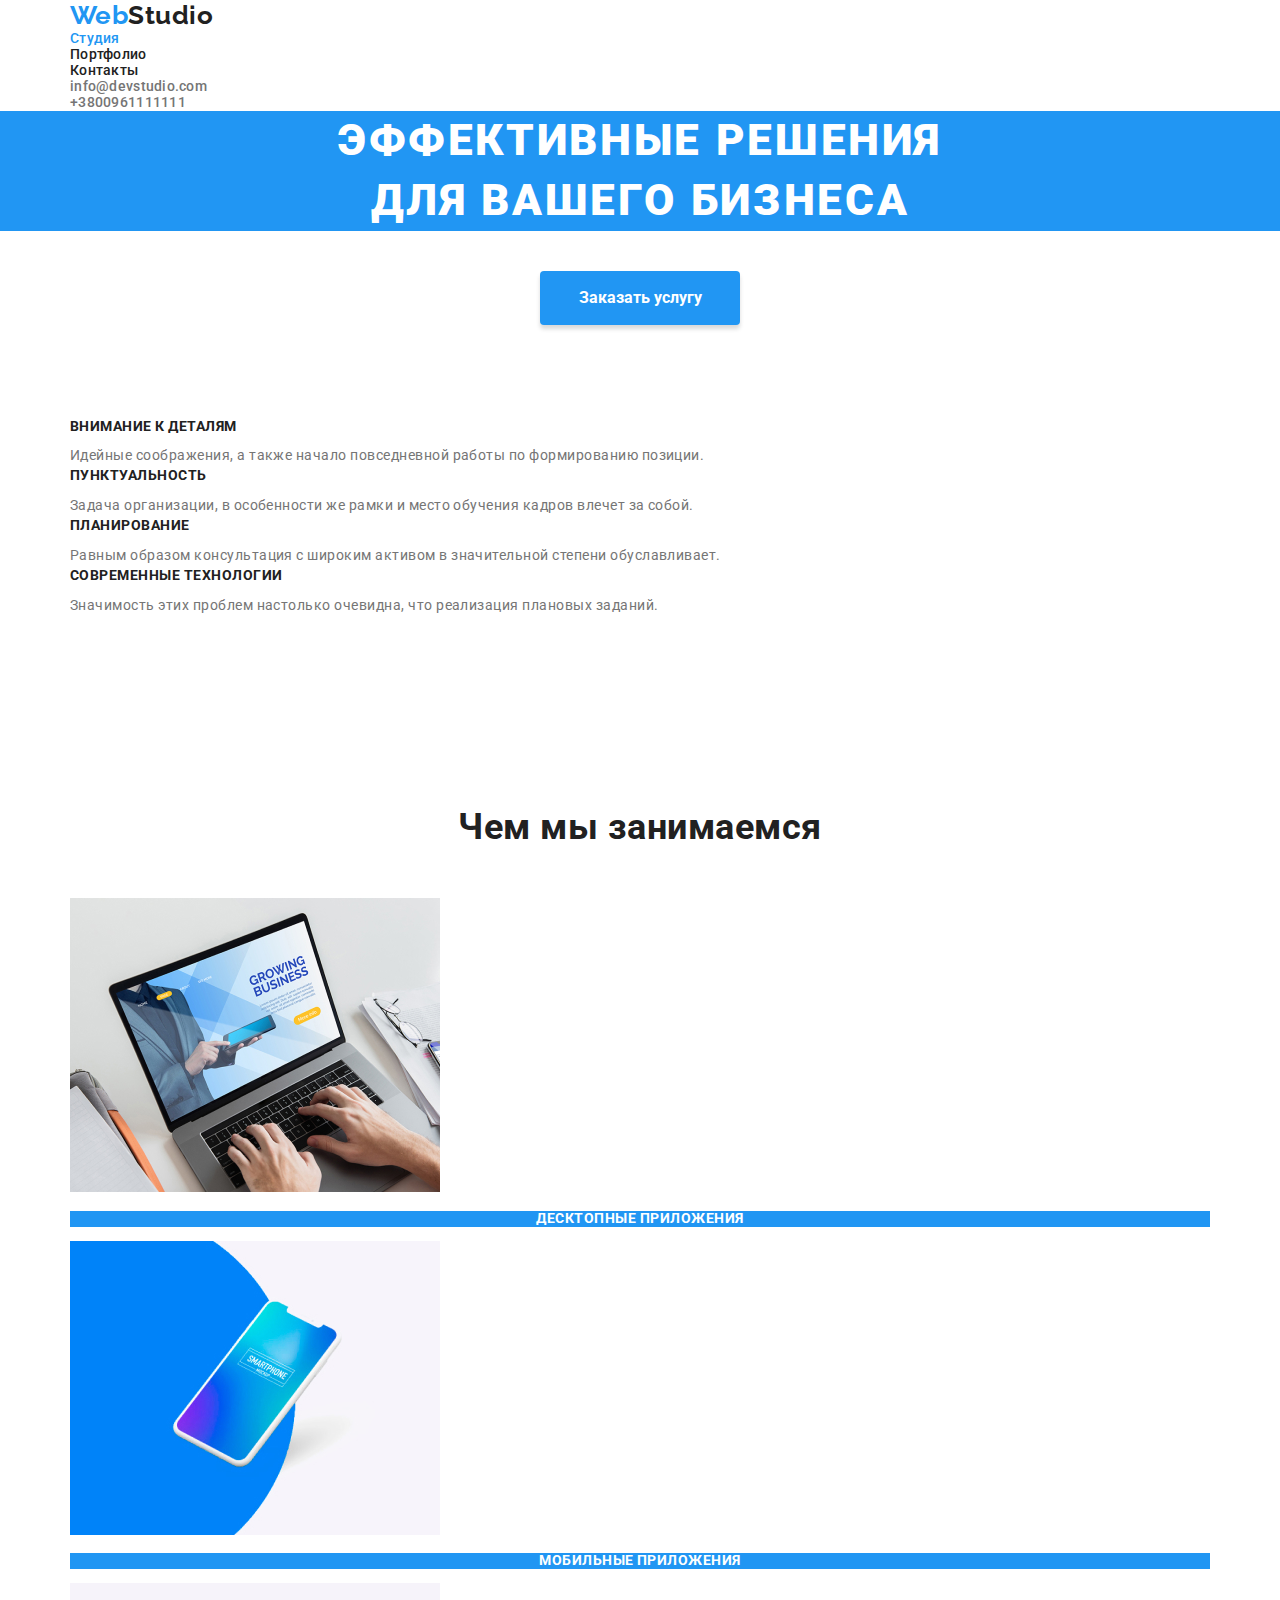
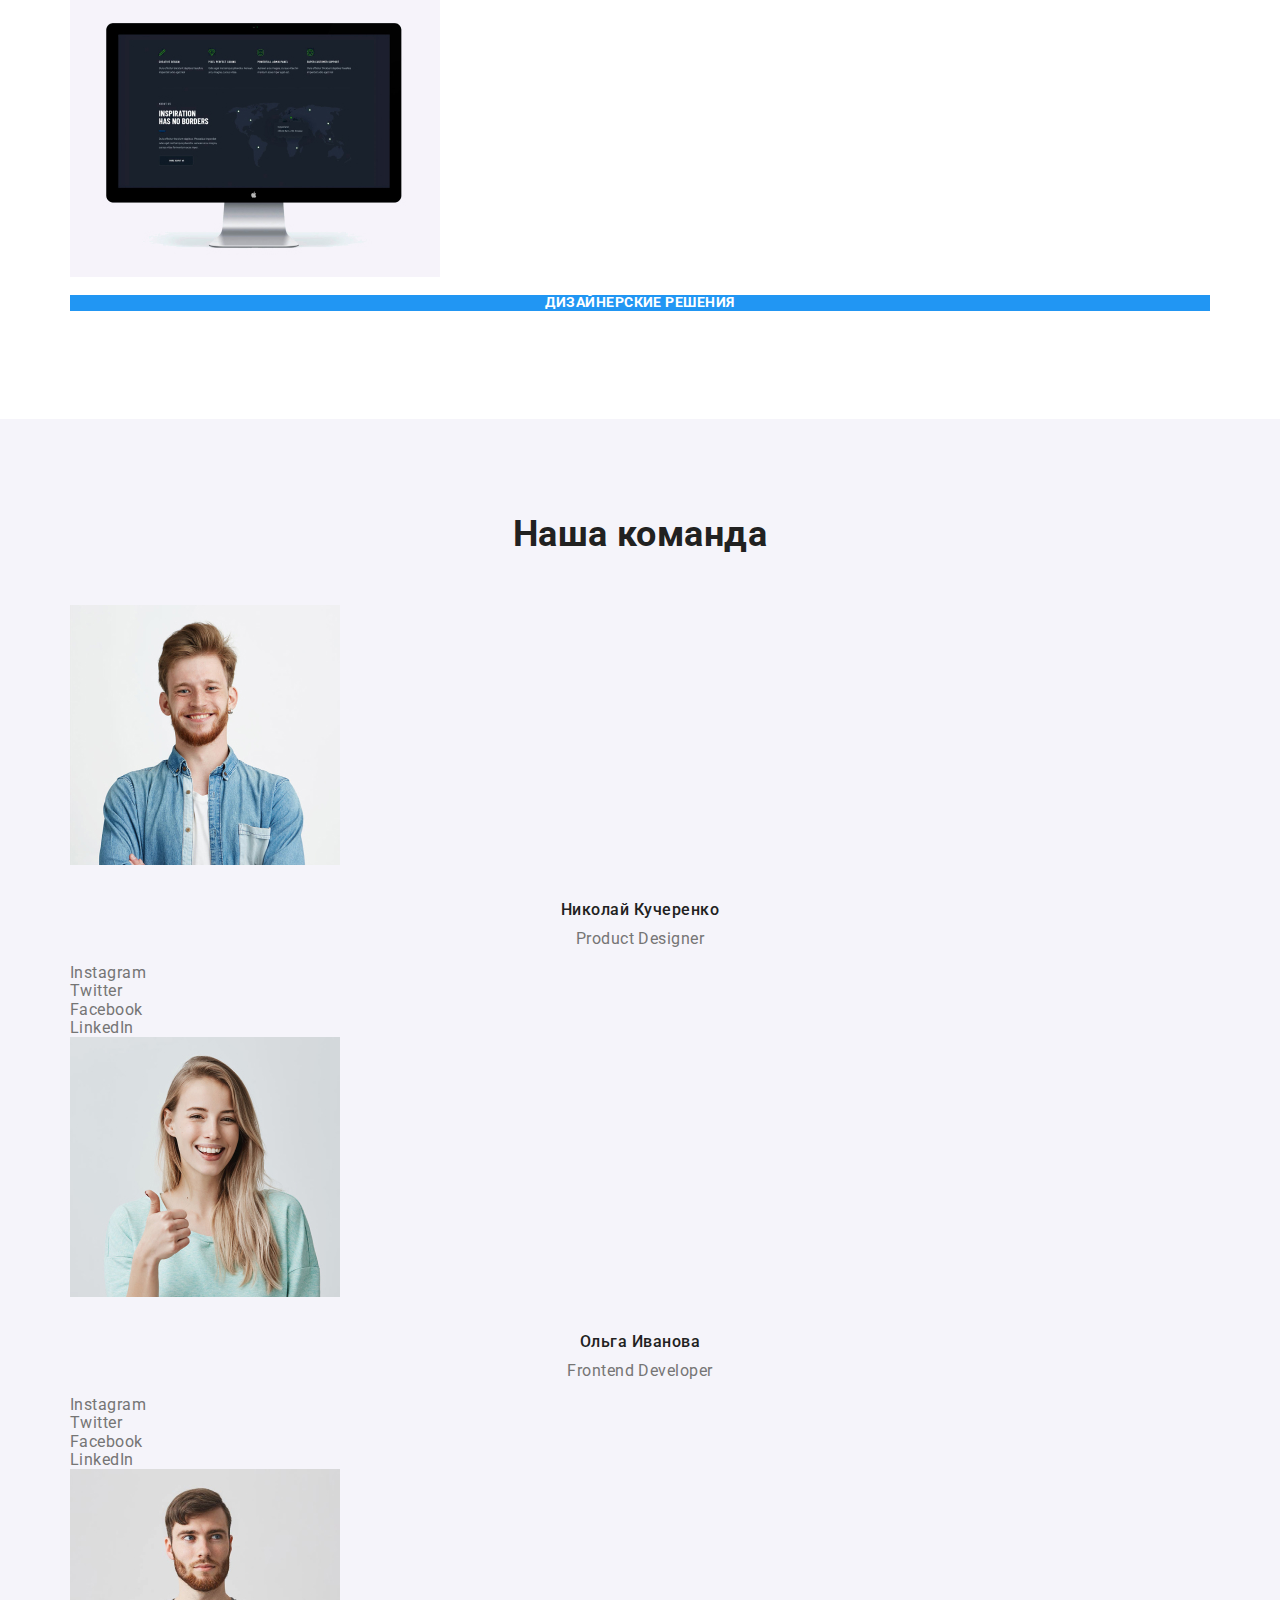
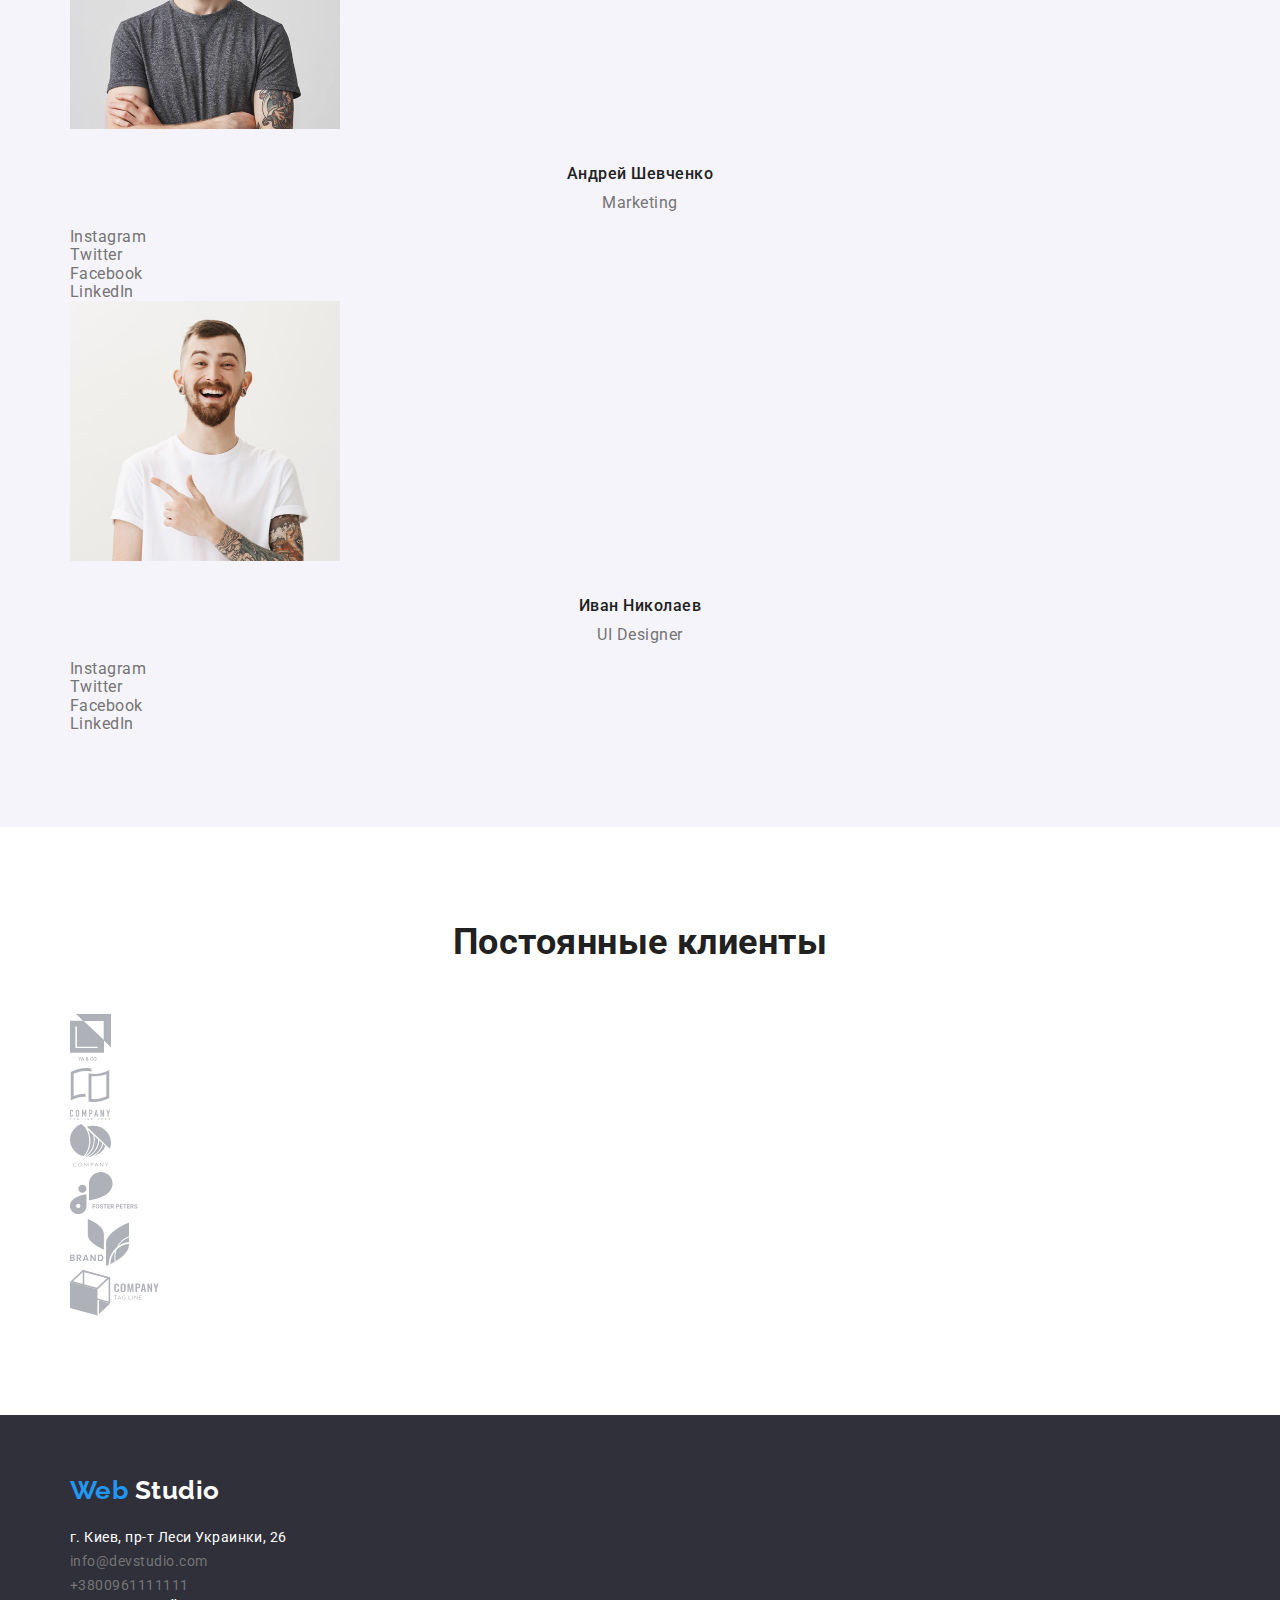
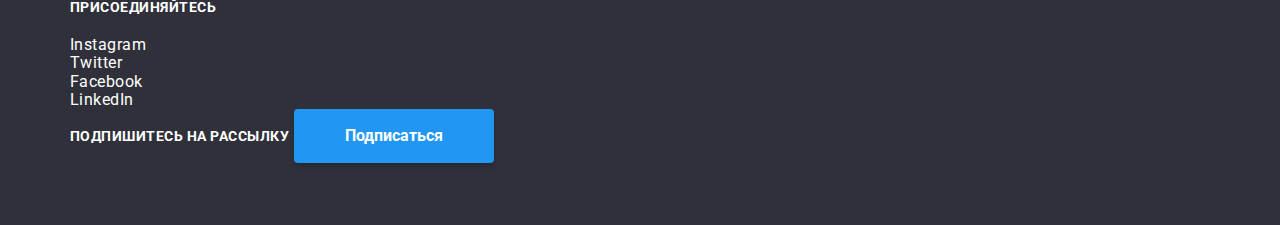
<file: index.html>
<!DOCTYPE html>
<html lang="ru">
  <head>
    <meta charset="UTF-8" />
    <meta name="viewport" content="width=device-width, initial-scale=1.0" />
    <title>goit-markup-hw-02</title>
    <link
      href="https://fonts.googleapis.com/css2?family=Raleway:wght@700&family=Roboto:wght@400;500;700&display=swap"
      rel="stylesheet"
    />
    <link
      rel="stylesheet"
      href="https://cdnjs.cloudflare.com/ajax/libs/modern-normalize/0.6.0/modern-normalize.min.css"
    />
    <link rel="stylesheet" href="./css/styles.css" />
  </head>
  <body>
    <!-- Шапка сайта -->

    <header class="page-header">
      <nav class="container">
        <a href="./index.html" class="logo-head"
          ><span class="blue">Web</span>Studio</a
        >
        <ul class="site-nav list">
          <li><a href="./index.html" class="link current">Студия</a></li>
          <li><a href="./portfolio.html" class="link">Портфолио</a></li>
          <li><a href="" class="link">Контакты</a></li>
        </ul>
      </nav>
      <div class="container">
        <ul class="header-contacts list">
          <li>
            <a href="mailto:info@devstudio.com" class="link"
              >info@devstudio.com</a
            >
          </li>
          <li><a href="tel:+3800961111111" class="link">+3800961111111</a></li>
        </ul>
      </div>
    </header>

    <!-- Основной контент страницы -->

    <main>
      <!-- Приветствие компании -->

      <section class="hero">
        <h1 class="title">
          Эффективные решения <br />
          для вашего бизнеса
        </h1>

        <button class="button-blue">Заказать услугу</button>
      </section>

      <!-- какие-то приемущества -->

      <section class="sections features">
        <!-- Скрытый заголовок -->
        <div class="container">
          <h2 class="section-title is-hidden">Мы лучший выбор</h2>

          <!-- Список преимуществ компании -->

          <ul class="list">
            <li>
              <h3 class="title">Внимание к деталям</h3>
              <p class="details">
                Идейные соображения, а также начало повседневной работы по
                формированию позиции.
              </p>
            </li>
            <li>
              <h3 class="title">Пунктуальность</h3>
              <p class="details">
                Задача организации, в особенности же рамки и место обучения
                кадров влечет за собой.
              </p>
            </li>
            <li>
              <h3 class="title">Планирование</h3>
              <p class="details">
                Равным образом консультация с широким активом в значительной
                степени обуславливает.
              </p>
            </li>
            <li>
              <h3 class="title">Современные технологии</h3>
              <p class="details">
                Значимость этих проблем настолько очевидна, что реализация
                плановых заданий.
              </p>
            </li>
          </ul>
        </div>
      </section>

      <!-- Примеры работ -->

      <section class="sections examples">
        <div class="container">
          <h2 class="section-title">Чем мы занимаемся</h2>

          <!-- Список ссылок(в картинках с описанием) на проекты  -->

          <ul class="list">
            <li>
              <a href="" class="link">
                <img
                  src="./images/img1.jpg"
                  alt="Ноутбук"
                  width="370"
                  height="294"
                />
                <h3 class="title">Десктопные приложения</h3>
              </a>
            </li>
            <li>
              <a href="" class="link">
                <img
                  src="./images/img2.jpg"
                  alt="Смартфон"
                  width="370"
                  height="294"
                />
                <h3 class="title">Мобильные приложения</h3>
              </a>
            </li>
            <li>
              <a href="" class="link">
                <img
                  src="./images/img3.jpg"
                  alt="Монитор"
                  width="370"
                  height="294"
                />
                <h3 class="title">Дизайнерские решения</h3>
              </a>
            </li>
          </ul>
        </div>
      </section>

      <section class="sections team">
        <div class="container">
          <h2 class="section-title">Наша команда</h2>

          <!-- Список лиц членов нашей команды -->

          <ul class="list">
            <li>
              <img
                src="./images/face1.jpg"
                alt="Лицо человека1"
                class="photo"
                width="270"
                height="260"
              />
              <h3 class="name">Николай Кучеренко</h3>
              <p class="rank">Product Designer</p>
              <ul class="list">
                <li>
                  <a href="" aria-label="Ссылка на Instagram" class="link"
                    >Instagram</a
                  >
                </li>
                <li>
                  <a href="" aria-label="Ссылка на Twitter" class="link"
                    >Twitter</a
                  >
                </li>
                <li>
                  <a href="" aria-label="Ссылка на Facebook" class="link"
                    >Facebook</a
                  >
                </li>
                <li>
                  <a href="" aria-label="Ссылка на LinkedIn" class="link"
                    >LinkedIn</a
                  >
                </li>
              </ul>
            </li>
            <li>
              <img
                src="./images/face2.jpg"
                alt="Лицо человека2"
                class="photo"
                width="270"
                height="260"
              />
              <h3 class="name">Ольга Иванова</h3>
              <p class="rank">Frontend Developer</p>
              <ul class="list">
                <li>
                  <a href="" aria-label="Ссылка на Instagram" class="link"
                    >Instagram</a
                  >
                </li>
                <li>
                  <a href="" aria-label="Ссылка на Twitter" class="link"
                    >Twitter</a
                  >
                </li>
                <li>
                  <a href="" aria-label="Ссылка на Facebook" class="link"
                    >Facebook</a
                  >
                </li>
                <li>
                  <a href="" aria-label="Ссылка на LinkedIn" class="link"
                    >LinkedIn</a
                  >
                </li>
              </ul>
            </li>
            <li>
              <img
                src="./images/face3.jpg"
                alt="Лицо человека3"
                class="photo"
                width="270"
                height="260"
              />
              <h3 class="name">Андрей Шевченко</h3>
              <p class="rank">Marketing</p>
              <ul class="list">
                <li>
                  <a href="" aria-label="Ссылка на Instagram" class="link"
                    >Instagram</a
                  >
                </li>
                <li>
                  <a href="" aria-label="Ссылка на Twitter" class="link"
                    >Twitter</a
                  >
                </li>
                <li>
                  <a href="" aria-label="Ссылка на Facebook" class="link"
                    >Facebook</a
                  >
                </li>
                <li>
                  <a href="" aria-label="Ссылка на LinkedIn" class="link"
                    >LinkedIn</a
                  >
                </li>
              </ul>
            </li>
            <li>
              <img
                src="./images/face4.jpg"
                alt="Лицо человека4"
                class="photo"
                width="270"
                height="260"
              />
              <h3 class="name">Иван Николаев</h3>
              <p class="rank">UI Designer</p>
              <ul class="list">
                <li>
                  <a href="" aria-label="Ссылка на Instagram" class="link"
                    >Instagram</a
                  >
                </li>
                <li>
                  <a href="" aria-label="Ссылка на Twitter" class="link"
                    >Twitter</a
                  >
                </li>
                <li>
                  <a href="" aria-label="Ссылка на Facebook" class="link"
                    >Facebook</a
                  >
                </li>
                <li>
                  <a href="" aria-label="Ссылка на LinkedIn" class="link"
                    >LinkedIn</a
                  >
                </li>
              </ul>
            </li>
          </ul>
        </div>
      </section>

      <!-- Секция в которой студия хвастается :D -->

      <section class="sections partners">
        <div class="container">
          <h2 class="section-title">Постоянные клиенты</h2>
          <ul class="list">
            <li>
              <a href=""> <img src="./icons/logo1.svg" alt="YA & CO" /></a>
            </li>
            <li>
              <a href=""
                ><img src="./icons/logo2.svg" alt="Company TAG LINE Here"
              /></a>
            </li>
            <li>
              <a href=""><img src="./icons/logo3.svg" alt="Company" /></a>
            </li>
            <li>
              <a href=""><img src="./icons/logo4.svg" alt="Foster Peters" /></a>
            </li>
            <li>
              <a href=""><img src="./icons/logo5.svg" alt="Brand" /></a>
            </li>
            <li>
              <a href=""
                ><img src="./icons/logo6.svg" alt="Company TAG LINE"
              /></a>
            </li>
          </ul>
        </div>
      </section>
    </main>

    <!-- Футер -->
    <footer>
      <div class="container footer-padding">
        <a href="./index.html" class="logo-foot"
          ><span class="blue">Web</span> Studio</a
        >
        <address class="address">
          г. Киев, пр-т Леси Украинки, 26
        </address>
        <address class="footer-contacts">
          <a href="mailto:info@devstudio.com" class="link"
            >info@devstudio.com</a
          >
          <br />
          <a href="tel:+3800961111111" class="link">+3800961111111</a>
        </address>
        <!-- Зазывающий подписаться список ссылок -->
        <section class="footer-social">
          <b class="title">присоединяйтесь</b>
          <ul class="list">
            <li>
              <a href="" aria-label="Ссылка на Instagram" class="link"
                >Instagram</a
              >
            </li>
            <li>
              <a href="" aria-label="Ссылка на Twitter" class="link">Twitter</a>
            </li>
            <li>
              <a href="" aria-label="Ссылка на Facebook" class="link"
                >Facebook</a
              >
            </li>
            <li>
              <a href="" aria-label="Ссылка на LinkedIn" class="link"
                >LinkedIn</a
              >
            </li>
          </ul>
        </section>
        <!-- Секция зазывающая и помогающая сразу подписаться на рассылку -->
        <section class="footer-social">
          <b class="title">Подпишитесь на рассылку</b>
          <!-- <textarea name="e-mail" id="e-mail-area" cols="30" rows="1"></textarea> -->
          <!-- Будущая кнопка -->
          <button class="button-blue">Подписаться</button>
        </section>
      </div>
    </footer>
  </body>
</html>
</file>
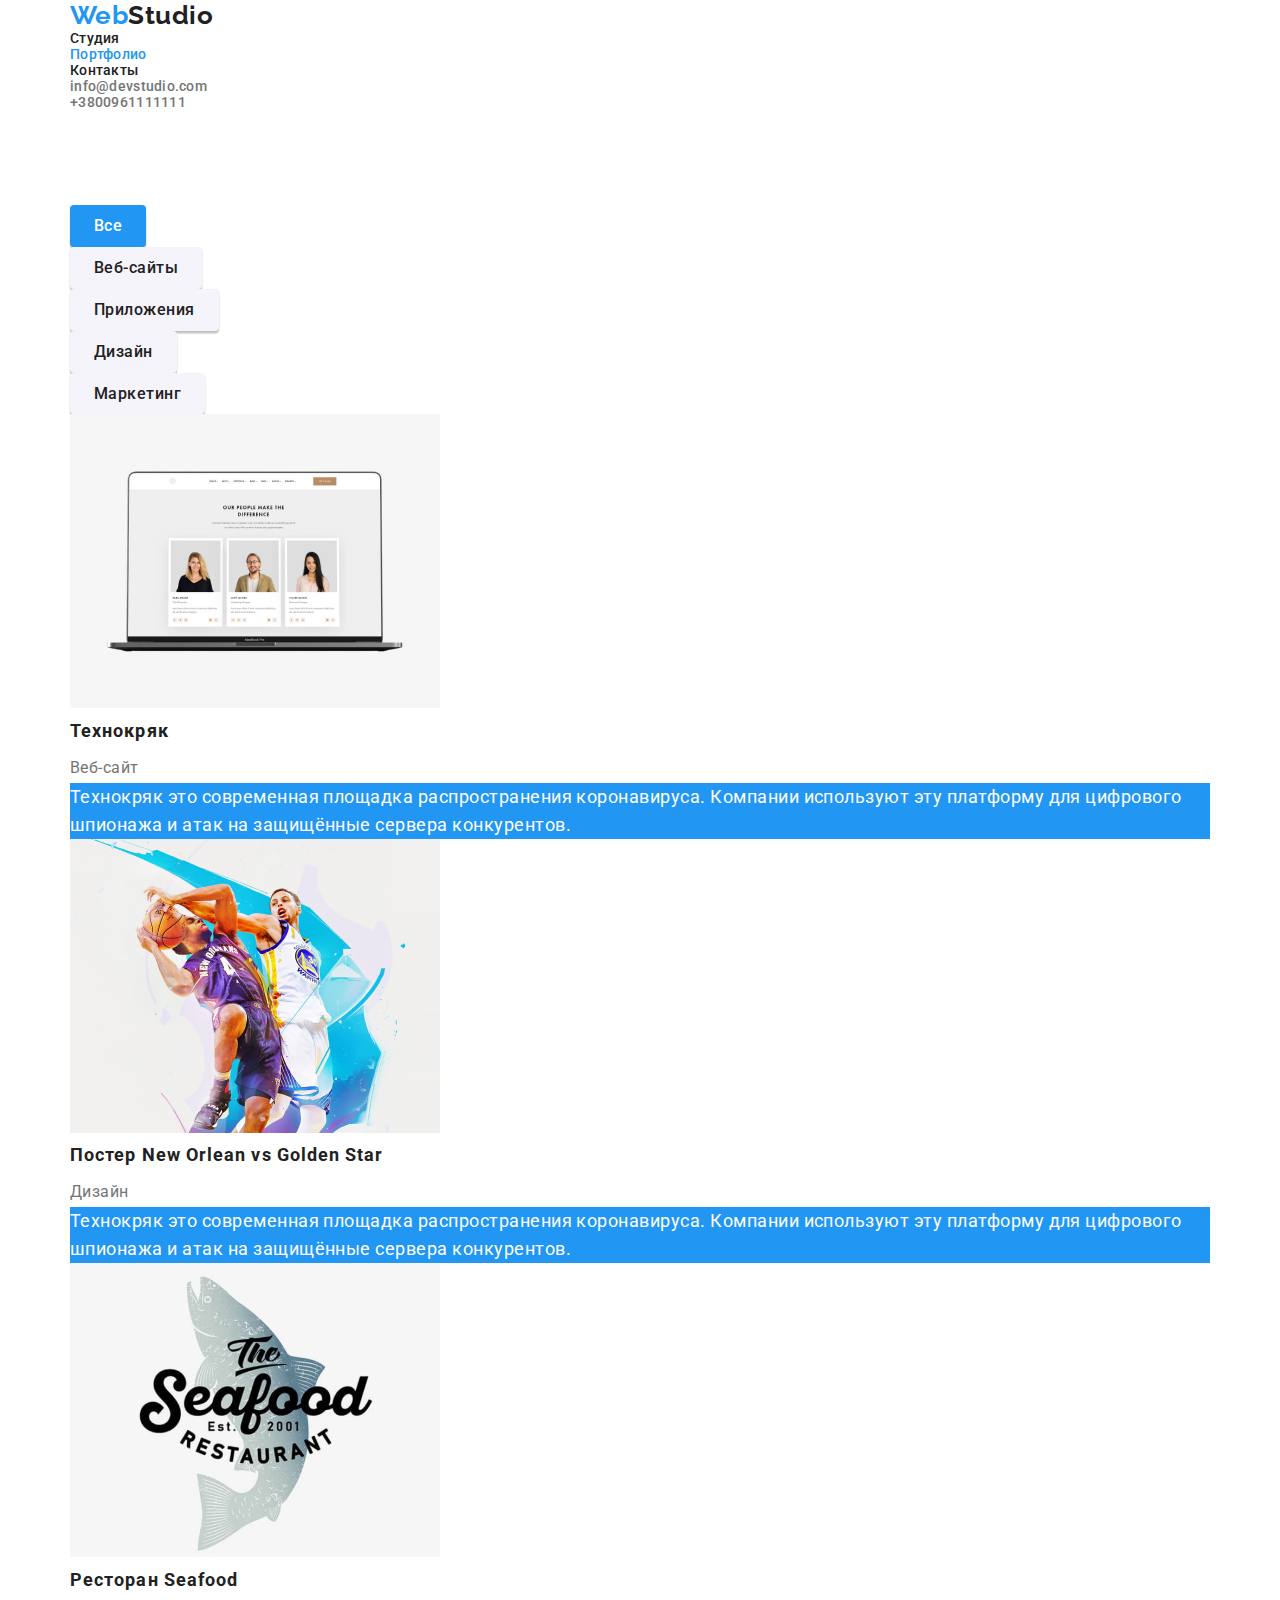
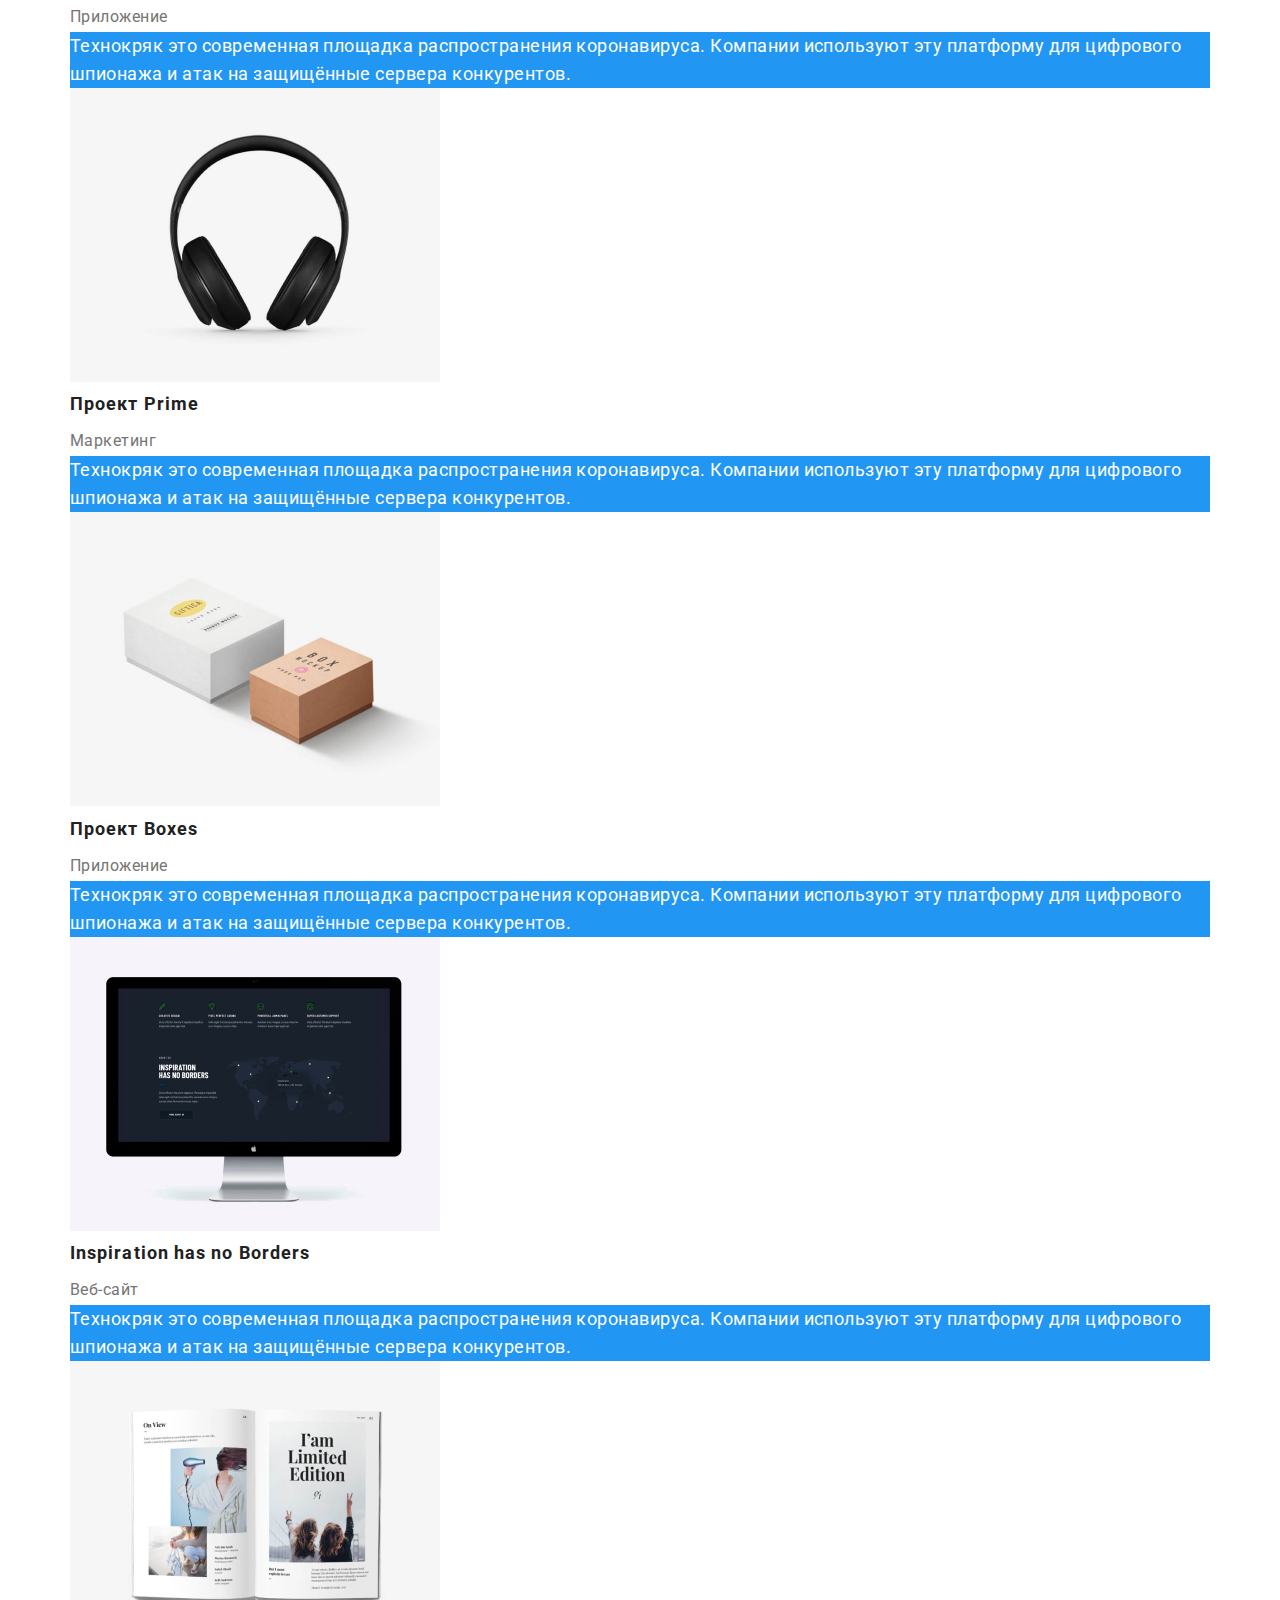
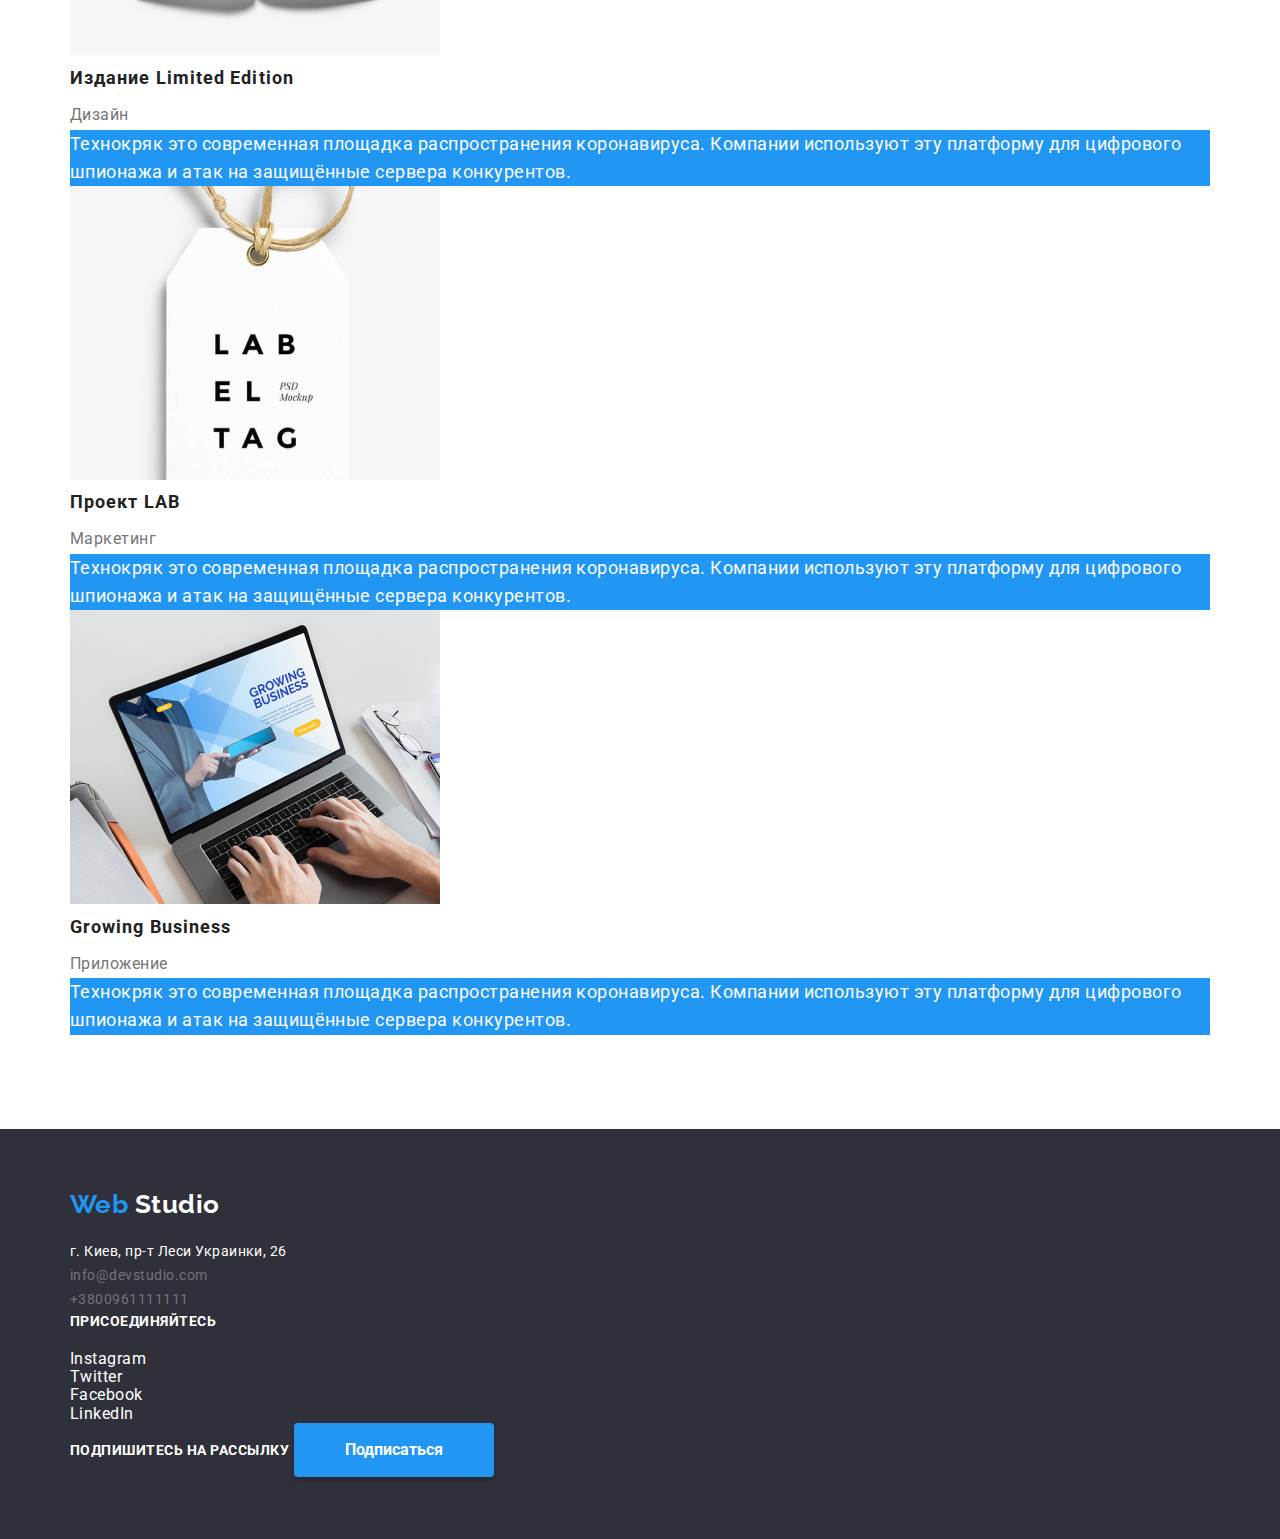
<file: portfolio.html>
<!DOCTYPE html>
<html lang="en">
  <head>
    <meta charset="UTF-8" />
    <meta name="viewport" content="width=device-width, initial-scale=1.0" />
    <title>Портфолио</title>
    <link
      href="https://fonts.googleapis.com/css2?family=Raleway:wght@700&family=Roboto:wght@400;500;700&display=swap"
      rel="stylesheet"
    />
    <link
      rel="stylesheet"
      href="https://cdnjs.cloudflare.com/ajax/libs/modern-normalize/0.6.0/modern-normalize.min.css"
    />
    <link rel="stylesheet" href="./css/styles.css" />
  </head>
  <body>
    <!-- Шапка сайта -->

    <header class="page-header">
      <nav class="container">
        <a href="./index.html" class="logo-head"
          ><span class="blue">Web</span>Studio</a
        >
        <ul class="site-nav list">
          <li><a href="./index.html" class="link">Студия</a></li>
          <li><a href="./portfolio.html" class="link current">Портфолио</a></li>
          <li><a href="" class="link">Контакты</a></li>
        </ul>
      </nav>
      <div class="container">
        <ul class="header-contacts list">
          <li>
            <a href="mailto:info@devstudio.com" class="link"
              >info@devstudio.com</a
            >
          </li>
          <li><a href="tel:+3800961111111" class="link">+3800961111111</a></li>
        </ul>
      </div>
    </header>

    <!-- Главный контент странички -->

    <main>
      <section class="portfolio">
        <!-- Этот заголовок будет скрыт -->
        <div class="container">
          <h1 class="is-hidden">Портфолио</h1>

          <!-- Кнопки выбора категорий -->

          <ul class="list">
            <li><button class="button active">Все</button></li>
            <li><button class="button">Веб-сайты</button></li>
            <li><button class="button">Приложения</button></li>
            <li><button class="button">Дизайн</button></li>
            <li><button class="button">Маркетинг</button></li>
          </ul>

          <!-- Список проектов -->

          <ul class="list">
            <li>
              <a href="" class="link">
                <img
                  src="./images/example1.jpg"
                  alt="Ноутбук"
                  width="370"
                  height="294"
                />
                <h2 class="title">Технокряк</h2>
                <p class="category-tag">Веб-сайт</p>
                <p class="description">
                  Технокряк это современная площадка распространения
                  коронавируса. Компании используют эту платформу для цифрового
                  шпионажа и атак на защищённые сервера конкурентов.
                </p>
              </a>
            </li>
            <li>
              <a href="" class="link">
                <img
                  src="./images/example2.jpg"
                  alt="Баскетбол"
                  width="370"
                  height="294"
                />
                <h2 class="title">Постер New Orlean vs Golden Star</h2>
                <p class="category-tag">Дизайн</p>
                <p class="description">
                  Технокряк это современная площадка распространения
                  коронавируса. Компании используют эту платформу для цифрового
                  шпионажа и атак на защищённые сервера конкурентов.
                </p>
              </a>
            </li>
            <li>
              <a href="" class="link">
                <img
                  src="./images/example3.jpg"
                  alt="Ресторан Морской Кухни"
                  width="370"
                  height="294"
                />
                <h2 class="title">Ресторан Seafood</h2>
                <p class="category-tag">Приложение</p>
                <p class="description">
                  Технокряк это современная площадка распространения
                  коронавируса. Компании используют эту платформу для цифрового
                  шпионажа и атак на защищённые сервера конкурентов.
                </p>
              </a>
            </li>
            <li>
              <a href="" class="link">
                <img
                  src="./images/example4.jpg"
                  alt="Наушники"
                  width="370"
                  height="294"
                />
                <h2 class="title">Проект Prime</h2>
                <p class="category-tag">Маркетинг</p>
                <p class="description">
                  Технокряк это современная площадка распространения
                  коронавируса. Компании используют эту платформу для цифрового
                  шпионажа и атак на защищённые сервера конкурентов.
                </p>
              </a>
            </li>
            <li>
              <a href="" class="link">
                <img
                  src="./images/example5.jpg"
                  alt="Две Коробки"
                  width="370"
                  height="294"
                />
                <h2 class="title">Проект Boxes</h2>
                <p class="category-tag">Приложение</p>
                <p class="description">
                  Технокряк это современная площадка распространения
                  коронавируса. Компании используют эту платформу для цифрового
                  шпионажа и атак на защищённые сервера конкурентов.
                </p>
              </a>
            </li>
            <li>
              <a href="" class="link">
                <img
                  src="./images/example6.jpg"
                  alt="Монитор"
                  width="370"
                  height="294"
                />
                <h2 class="title">Inspiration has no Borders</h2>
                <p class="category-tag">Веб-сайт</p>
                <p class="description">
                  Технокряк это современная площадка распространения
                  коронавируса. Компании используют эту платформу для цифрового
                  шпионажа и атак на защищённые сервера конкурентов.
                </p>
              </a>
            </li>
            <li>
              <a href="" class="link">
                <img
                  src="./images/example7.jpg"
                  alt="Журнал"
                  width="370"
                  height="294"
                />
                <h2 class="title">Издание Limited Edition</h2>
                <p class="category-tag">Дизайн</p>
                <p class="description">
                  Технокряк это современная площадка распространения
                  коронавируса. Компании используют эту платформу для цифрового
                  шпионажа и атак на защищённые сервера конкурентов.
                </p>
              </a>
            </li>
            <li>
              <a href="" class="link">
                <img
                  src="./images/example8.jpg"
                  alt="Лэйбл"
                  width="370"
                  height="294"
                />
                <h2 class="title">Проект LAB</h2>
                <p class="category-tag">Маркетинг</p>
                <p class="description">
                  Технокряк это современная площадка распространения
                  коронавируса. Компании используют эту платформу для цифрового
                  шпионажа и атак на защищённые сервера конкурентов.
                </p>
              </a>
            </li>
            <li>
              <a href="" class="link">
                <img
                  src="./images/example9.jpg"
                  alt="Ноутбук на столе"
                  width="370"
                  height="294"
                />
                <h2 class="title">Growing Business</h2>
                <p class="category-tag">Приложение</p>
                <p class="description">
                  Технокряк это современная площадка распространения
                  коронавируса. Компании используют эту платформу для цифрового
                  шпионажа и атак на защищённые сервера конкурентов.
                </p>
              </a>
            </li>
          </ul>
        </div>
      </section>
    </main>

    <!-- Футер -->

    <footer>
      <div class="container footer-padding">
        <a href="./index.html" class="logo-foot"
          ><span class="blue">Web</span> Studio</a
        >
        <address class="address">
          г. Киев, пр-т Леси Украинки, 26
        </address>
        <address class="footer-contacts">
          <a href="mailto:info@devstudio.com" class="link"
            >info@devstudio.com</a
          >
          <br />
          <a href="tel:+3800961111111" class="link">+3800961111111</a>
        </address>
        <!-- Зазывающий подписаться список ссылок -->
        <section class="footer-social">
          <b class="title">присоединяйтесь</b>
          <ul class="list">
            <li>
              <a href="" aria-label="Ссылка на Instagram" class="link"
                >Instagram</a
              >
            </li>
            <li>
              <a href="" aria-label="Ссылка на Twitter" class="link">Twitter</a>
            </li>
            <li>
              <a href="" aria-label="Ссылка на Facebook" class="link"
                >Facebook</a
              >
            </li>
            <li>
              <a href="" aria-label="Ссылка на LinkedIn" class="link"
                >LinkedIn</a
              >
            </li>
          </ul>
        </section>
        <!-- Секция зазывающая и помогающая сразу подписаться на рассылку -->
        <section class="footer-social">
          <b class="title">Подпишитесь на рассылку</b>
          <!-- <textarea name="e-mail" id="e-mail-area" cols="30" rows="1"></textarea> -->
          <!-- Будущая кнопка -->
          <button class="button-blue">Подписаться</button>
        </section>
      </div>
    </footer>
  </body>
</html>
</file>
<file: css/styles.css>
/* акцентирующий цвет текста #2196F3 */
/* основной цвет текста #212121 */
/* второстепенный цвет текста #757575 */
/* основной цвет фона #FFFFFF */
/* второстепенный цвет фона #F5F4FA */
/* цвет фона футера #2F303A */

:root {
  --accent-text-color: #2196f3;
  --primary-text-color: #212121;
  --secondary-text-color: #757575;
  --primary-white-color: #ffffff;
  --secondary-bg-color: #f5f4fa;
  --footer-bg-color: #2f303a;
}

body {
  background-color: var(--primary-white-color);
  color: var(--primary-text-color);

  font-family: Roboto, sans-serif;
  letter-spacing: 0.03em;
}

.list {
  padding: 0;
  margin: 0;
  list-style: none;
}

.link {
  text-decoration: none;
}

.container {
  margin-left: auto;
  margin-right: auto;
  width: 1170px;
  padding-left: 15px;
  padding-right: 15px;
  /* outline: 2px solid purple; */
}

.is-hidden {
  display: none;
}

/* Logo Head and Foot*/
.logo-head,
.logo-foot {
  font-family: Raleway, sans-serif;
  font-weight: 700;
  font-size: 26px;
  line-height: 1.2;
  text-decoration: none;
}
.logo-head {
  color: var(--primary-text-color);
}
.logo-head .blue,
.logo-foot .blue {
  color: var(--accent-text-color);
}
.logo-foot {
  color: var(--primary-white-color);

  display: inline-block;
  margin-bottom: 20px;
}

/* Site nav */

.site-nav .link {
  color: var(--primary-text-color);
}
.site-nav .link:hover,
.site-nav .link:focus {
  color: var(--accent-text-color);
}
.site-nav .link.current {
  color: var(--accent-text-color);
}

/* Header contacts */
.header-contacts .link {
  color: var(--secondary-text-color);
}
.header-contacts .link:hover,
.header-contacts .link:focus {
  color: var(--accent-text-color);
}

/* Site nav + Header contacts FONTS */
.site-nav,
.header-contacts {
  font-weight: 500;
  font-size: 14px;
  line-height: 1.14;
  letter-spacing: 0.02em;
}

/* Fooooter */
footer {
  background-color: var(--footer-bg-color);
}

.footer-padding {
  padding-top: 60px;
  padding-bottom: 60px;
}

.address,
.footer-contacts {
  font-style: normal;
  font-weight: 400;
  font-size: 14px;
  line-height: 1.71;
}

.address {
  color: var(--primary-white-color);
}

.footer-contacts .link {
  color: var(--secondary-text-color);
}

.footer-social .title {
  color: var(--primary-white-color);

  display: inline-block;
  margin-bottom: 20px;
}

.footer-social .link:hover,
.footer-social .link:focus {
  color: var(--accent-text-color);
}
.footer-social .link {
  color: var(--primary-white-color);
}

.footer-social .title {
  font-weight: 700;
  font-size: 14px;
  line-height: 1.14;

  text-transform: uppercase;
}

/* Button */
.button-blue {
  background-color: var(--accent-text-color);
  color: var(--primary-white-color);

  font-family: inherit;
  font-weight: 700;
  font-size: 16px;
  line-height: 1.87;
  text-align: center;

  padding: 10px 32px;
  min-width: 200px;
  border-color: transparent;
  box-shadow: 0px 4px 4px rgba(0, 0, 0, 0.15);
  border-radius: 4px;
}

/* Main */
/* Hero section*/

.hero {
  text-align: center;
}

.hero .title {
  color: var(--primary-white-color);
  /* ВРЕМЕННОЕ ВЫДЕЛЕНИЕ, ПОКА НЕ ПОЯВИТСЯ ФОН   */
  background-color: var(--accent-text-color);

  margin-top: 0;
  margin-bottom: 40px;

  font-weight: 900;
  font-size: 44px;
  line-height: 1.36;
  letter-spacing: 0.06em;
  text-transform: uppercase;
}

/* SECTIONS */
.sections {
  padding-top: 94px;
  padding-bottom: 94px;
}
/* Features section */

.features .title {
  font-weight: 700;
  font-size: 14px;
  line-height: 1.14;
  text-transform: uppercase;

  margin-top: 0;
  margin-bottom: 10px;
}
.features .details {
  color: var(--secondary-text-color);

  font-size: 14px;
  line-height: 1.71;

  margin-top: 0;
  margin-bottom: 0;
}

/* Examples and Team Sections */
.section-title {
  margin-top: 0;
  margin-bottom: 50px;

  font-weight: 700;
  font-size: 36px;
  line-height: 1.17;
  text-align: center;
}

/* Examples section */

.examples .title {
  color: var(--primary-white-color);
  /* ВРЕМЕННО ДОБАВЛЕН ФОН ДЛЯ ОТОБРАЖЕНИЯ ТЕКСТА */
  background-color: var(--accent-text-color);

  font-weight: 700;
  font-size: 14px;
  line-height: 1.14;
  text-align: center;
  text-transform: uppercase;
}

/* Team section */

.team {
  background-color: var(--secondary-bg-color);
}

.team .photo {
  margin-bottom: 30px;
}

.team .name {
  font-weight: 500;
  font-size: 16px;
  line-height: 1.19;

  margin-top: 0;
  margin-bottom: 10px;
  text-align: center;
}
.team .rank {
  color: var(--secondary-text-color);

  font-weight: 400;
  font-size: 16px;
  line-height: 1.19;

  margin-top: 0;
  margin-bottom: 16px;
  text-align: center;
}

.team .link {
  color: var(--secondary-text-color);
}
.team .link:hover,
.team .link:focus {
  color: var(--accent-text-color);
}

/* Portfolio Page */

.portfolio {
  padding-top: 94px;
  padding-bottom: 94px;
}

/* Кнопка выбора категорий Portfolio button */

.button {
  color: var(--primary-text-color);
  background-color: var(--secondary-bg-color);

  font-family: inherit;
  font-weight: 500;
  font-size: 16px;
  line-height: 1.62;
  text-align: center;
  letter-spacing: inherit;

  padding: 6px 22px;
  box-shadow: 0px 2px 2px rgba(0, 0, 0, 0.12), 0px 1px 2px rgba(0, 0, 0, 0.08),
    0px 3px 1px rgba(0, 0, 0, 0.1);
  border-radius: 4px;
  border-color: transparent;
}

.button:hover,
.button:focus {
  color: var(--accent-text-color);
}

.button.active {
  color: var(--primary-white-color);
  background-color: var(--accent-text-color);
}

.button.sleep {
  color: var(--primary-text-color);
  background-color: var(--secondary-bg-color);
}

/* Portfolio list */

.portfolio .title {
  color: var(--primary-text-color);

  font-weight: 700;
  font-size: 18px;
  line-height: 2;
  letter-spacing: 0.06em;

  margin-top: 0;
  margin-bottom: 4px;
}

.portfolio .category-tag {
  color: var(--secondary-text-color);

  font-weight: 400;
  font-size: 16px;
  line-height: 1.87;

  margin-top: 0;
  margin-bottom: 0;
}

.portfolio .description {
  color: var(--primary-white-color);
  background-color: var(--accent-text-color);

  font-weight: 400;
  font-size: 18px;
  line-height: 1.56;

  margin-top: 0;
  margin-bottom: 0;
}
</file>
